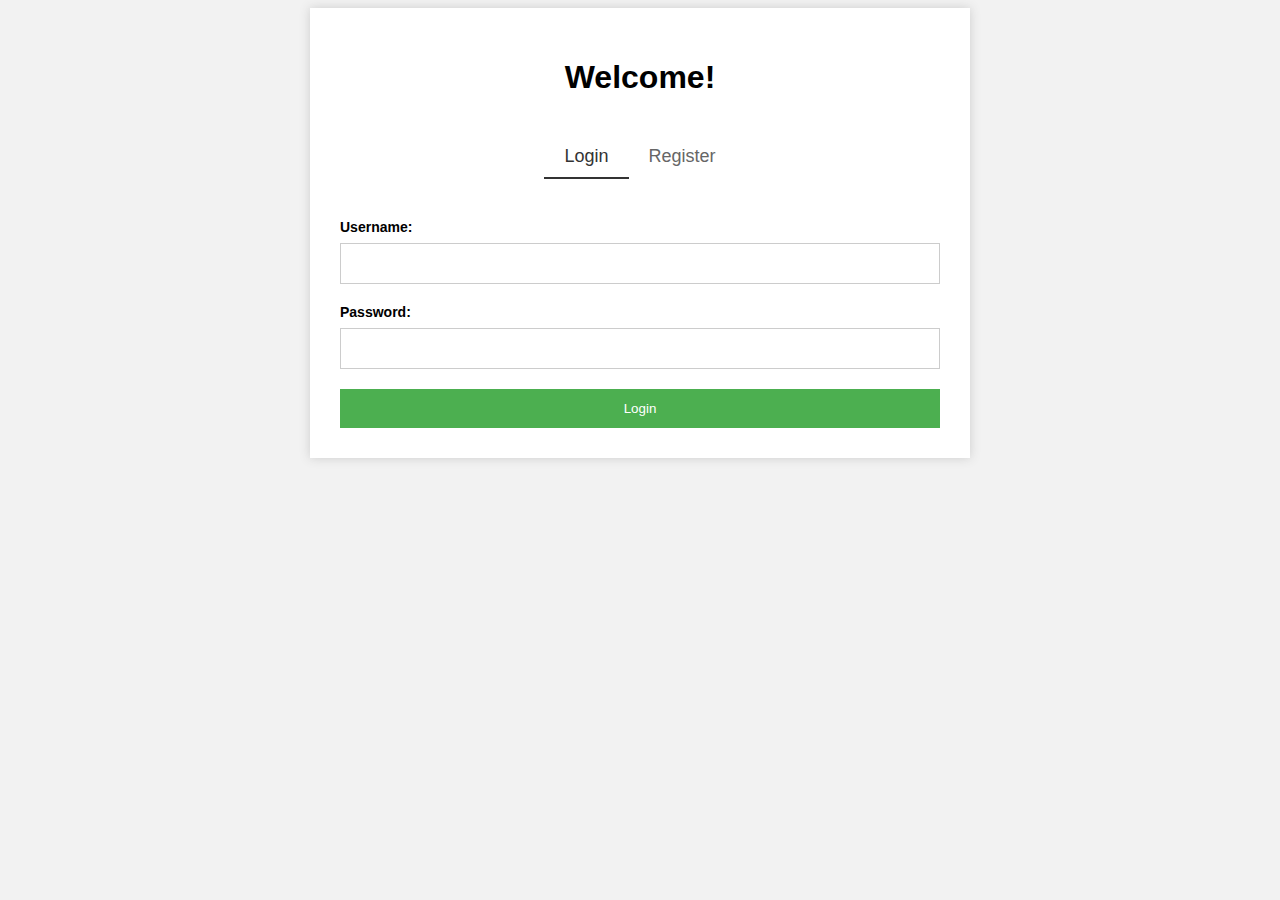
<file: index.html>
<!DOCTYPE html>
<html>
<head>
  <title>Login/Registration</title>
  <link rel="stylesheet" type="text/css" href="style.css">
</head>
<body>
  <div class="container">
    <h1>Welcome!</h1>
    <div class="tabs">
      <a href="#" id="login-tab" class="active">Login</a>
      <a href="#" id="register-tab">Register</a>
    </div>
    <div id="login" class="tab-content active">
      <form id="login-form">
        <label for="username">Username:</label>
        <input type="text" id="username" name="username"><br>

        <label for="password">Password:</label>
        <input type="password" id="password" name="password"><br>

        <input type="submit" value="Login">
      </form>
      <script>
        // get the login form
        var form = document.getElementById("login-form");
      
        // listen for the submit event
        form.addEventListener("submit", function(event) {
          event.preventDefault();
      
          // get the form data
          var username = document.getElementById("username").value;
          var password = document.getElementById("password").value;
      
          // make an AJAX request to the login.php script
          var xhr = new XMLHttpRequest();
          xhr.open("POST", "back-end/api/login/login.php", true);
          xhr.setRequestHeader("Content-Type", "application/x-www-form-urlencoded");
          xhr.onreadystatechange = function() {
              if (xhr.readyState === 4 && xhr.status === 200) {
                  // parse the JSON response
                  var data = JSON.parse(xhr.responseText);
                  if(data.status === "success") {
                      // redirect the user to the homepage
                      window.location.href = "front-end/home/home.html";
                  } else {
                      // display an error message
                      alert(data.message);
                  }
              }
          };
          xhr.send("username=" + username + "&password=" + password);
        });
      </script>
       
    </div>
    <div id="register" class="tab-content">
     <!--    <form id="register-form"> -->
      <form method="post" action="back-end/api/registration/registration.php"></form>
        <label for="username">Username:</label>
        <input type="text" id="username" name="username"><br>

        <label for="password">Password:</label>
        <input type="password" id="password" name="password"><br>

        <label for="email">Email:</label>
        <input type="email" id="email" name="email"><br>

        <input type="submit" value="Register">
      </form>
     <!-- <script>
        // get the register form
        var form = document.getElementById("register-form");
      
        // listen for the submit event
        form.addEventListener("submit", function(event) {
          event.preventDefault();
      
          // get the form data
          var username = document.getElementById("username").value;
          var password = document.getElementById("password").value;
          var email = document.getElementById("email").value;
      
          // make an AJAX request to the register.php script
          var xhr = new XMLHttpRequest();
          xhr.open("POST", "back-end/api/registration/registration.php", true);
          xhr.setRequestHeader("Content-Type", "application/x-www-form-urlencoded");
          xhr.onreadystatechange = function() {
              if (xhr.readyState === 4 && xhr.status === 200) {
                  // parse the JSON response
                  var data = JSON.parse(xhr.responseText);
                  if(data.status === "success") {
                      // redirect the user to the homepage
                      window.location.href = "front-end/home/home.html";
                  } else {
                      // display an error message
                      alert(data.message);
                  }
              }
          };
          xhr.send("username=" + username + "&password=" + password + "&email=" + email);
        });
      </script>-->
    </div>
  </div>
  <script src="script.js"></script>
</body>
</html>
</file>
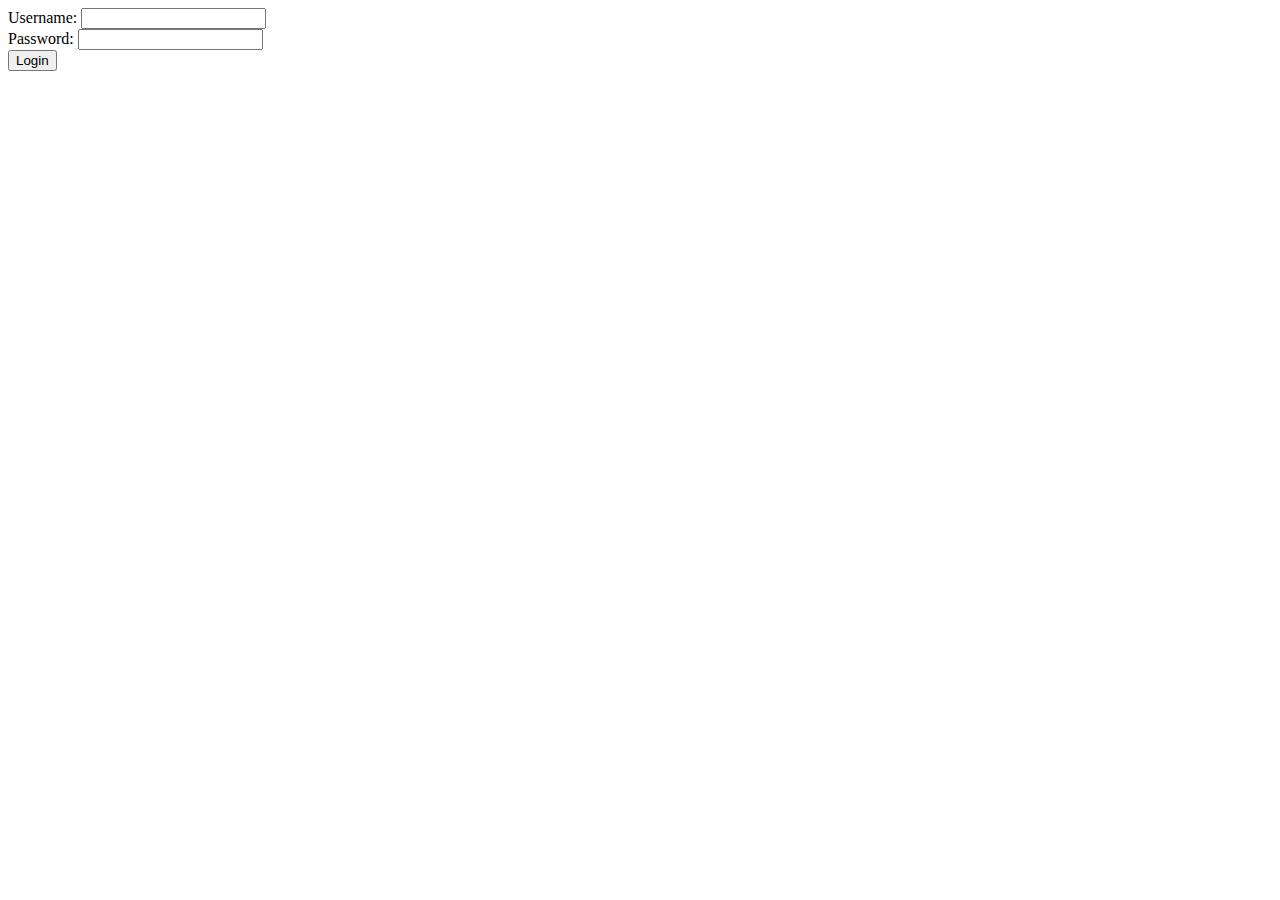
<file: front-end/login.html>
<!--login.html-->
<body>
    <form action="../back-end/api/login/login.php" method="post">
      <label for="username">Username:</label>
      <input type="text" id="username" name="username"><br>
  
      <label for="password">Password:</label>
      <input type="password" id="password" name="password"><br>
  
      <input type="submit" value="Login">
    </form>
  </body>
</file>
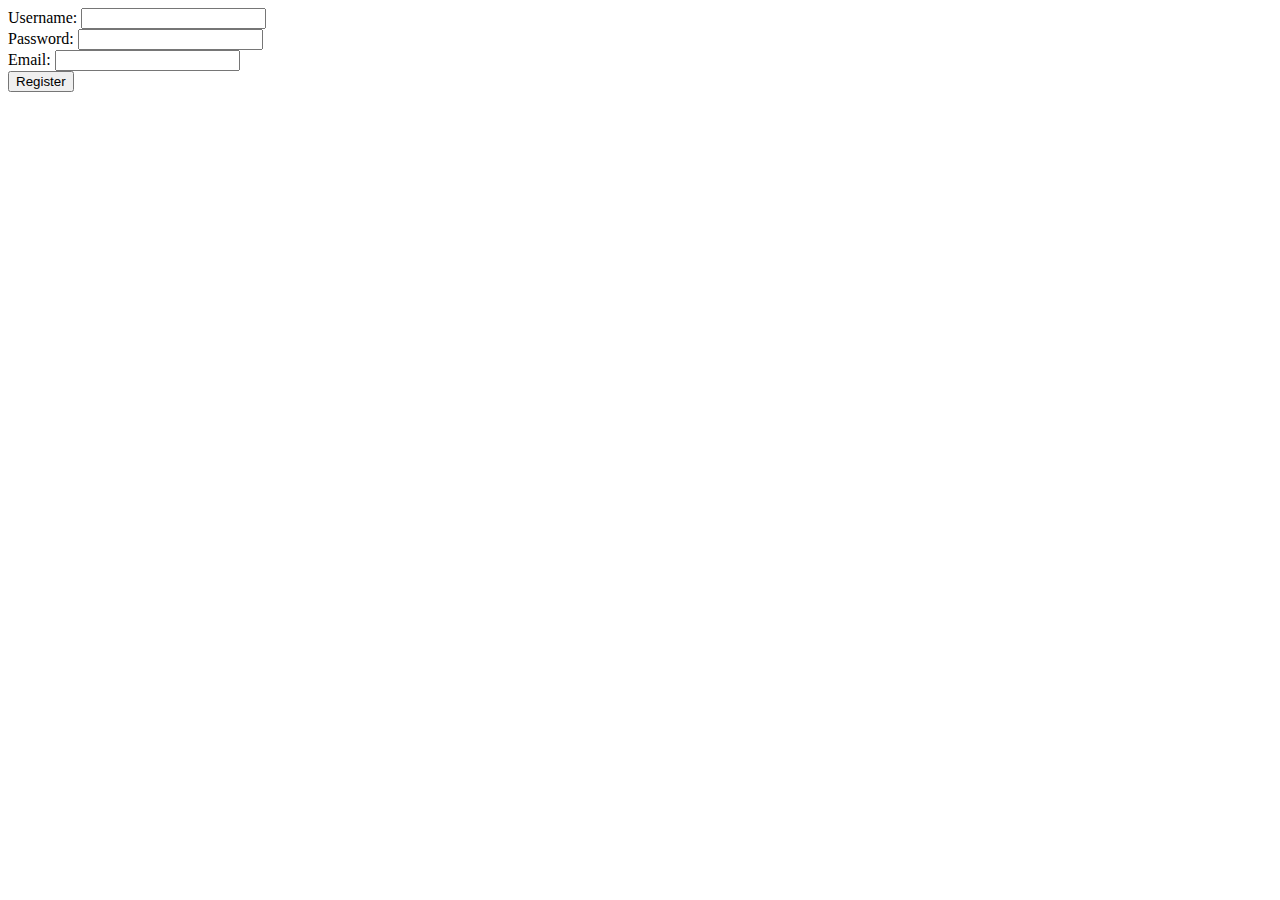
<file: front-end/register.html>
<!--register.html-->
<body>
    <form action="register.php" method="post">
      <label for="username">Username:</label>
      <input type="text" id="username" name="username"><br>
  
      <label for="password">Password:</label>
      <input type="password" id="password" name="password"><br>
  
      <label for="email">Email:</label>
      <input type="email" id="email" name="email"><br>
  
      <input type="submit" value="Register">
    </form>
  </body>
</file>
<file: style.css>
body {
    font-family: Arial, sans-serif;
    background-color: #f2f2f2;
  }
  
  .container {
    width: 600px;
    margin: 0 auto;
    background-color: #ffffff;
    padding: 30px;
    box-shadow: 0px 0px 10px #cccccc;
  }
  
  h1 {
    text-align: center;
    margin-bottom: 40px;
  }
  
  .tabs {
    display: flex;
    justify-content: center;
    margin-bottom: 40px;
  }
  
  .tabs a {
    font-size: 18px;
    padding: 10px 20px;
    text-decoration: none;
    color: #666666;
    border-bottom: 2px solid transparent;
  }
  
  .tabs a.active {
    color: #333333;
    border-bottom: 2px solid #333333;
  }
  
  .tab-content {
    display: none;
  }
  
  .tab-content.active {
    display: block;
  }
  
  label {
    font-size: 14px;
    font-weight: bold;
    margin-bottom: 8px;
    display: block;
  }
  
  input[type="text"],
  input[type="password"],
  input[type="email"] {
    width: 100%;
    padding: 12px 20px;
    margin-bottom: 20px;
    box-sizing: border-box;
    border: 1px solid #cccccc;
  }
  
  input[type="submit"] {
    width: 100%;
    padding: 12px 20px;
    background-color: #4CAF50;
    color: white;
    cursor: pointer;
    border: none;
  }
</file>
